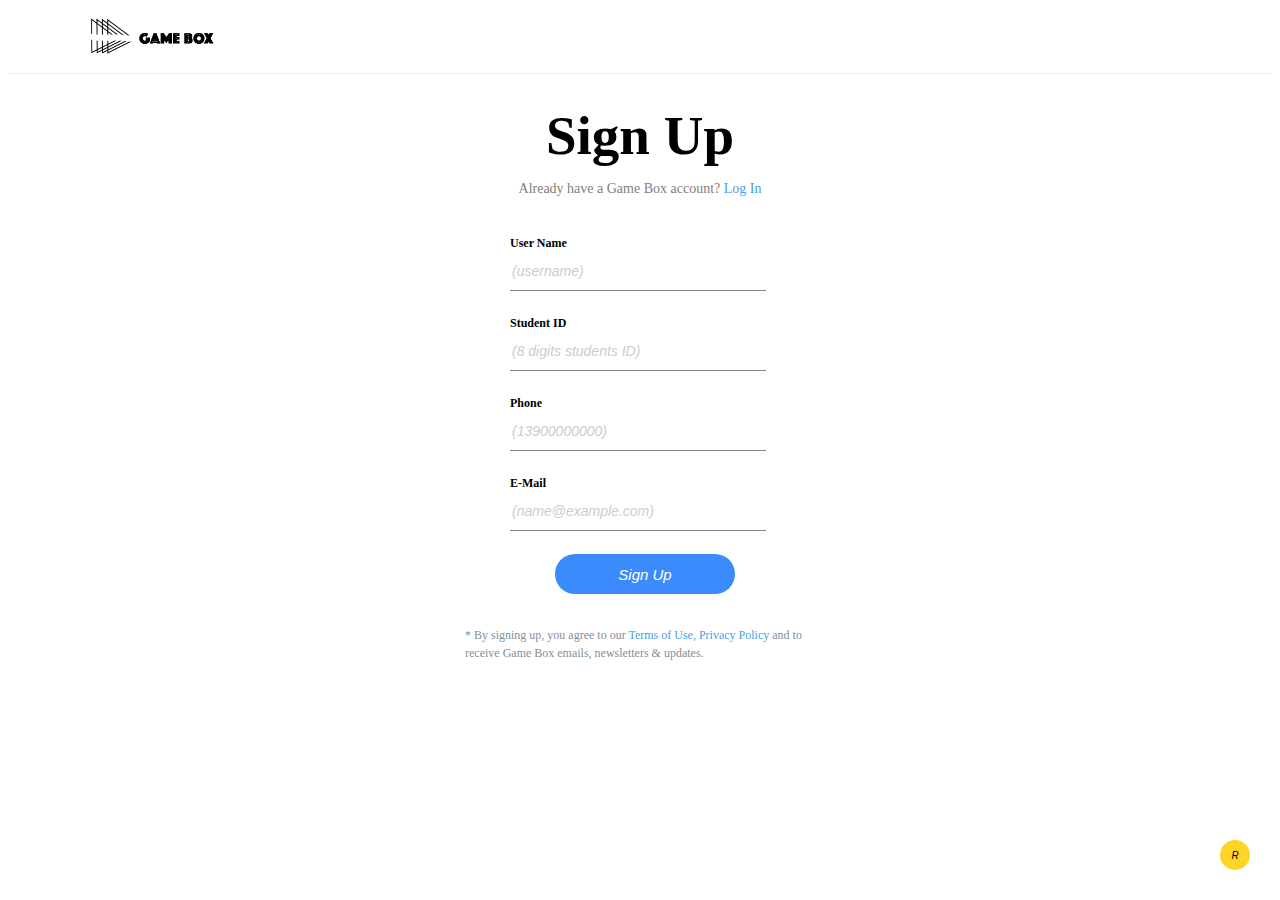
<file: index.html>
<html>
<head>
	<meta charset="utf-8">
	<title>Sign Up</title>

	<link href = "style.css" type="text/css" rel="stylesheet">
</head>
<body>
	<div id="nav">
		<img src="img/logo.png">
	</div>
	<h1>Sign Up</h1>
	<div id="button">
		<p>Already have a Game Box account? <a href="">Log In</a></p>
	</div>
	<form id = "registerForm" action="http://localhost:8000/" method="post">
	<div id="outline">
			<div class="un">
				<div id="nrepeat" class="nrepeat_dis">Already Taken</div>
				<h2>User Name</h2>
				<input type="text" value="(username)" onfocus="if (value =='(username)'){value =''}" onblur=" if (value ==''){value='(username)'}" name="username" />
			</div>
			<p id="uerr">User name should be 6~18 digits of characters number or underscore, and must begin with a character.</p>
			<div class="un">
				<div id="irepeat" class="irepeat_dis">Already Taken</div>
				<h2>Student ID</h2>
				<input type="text" value="(8 digits students ID)" onfocus="if (value =='(8 digits students ID)'){value =''}" onblur=" if (value ==''){value='(8 digits students ID)'}" name="id">
			</div>
			<p id="ierr">8 digits student ID.</p>
			<div class="un">
				<div id="prepeat" class="prepeat_dis">Already Taken</div>
				<h2>Phone</h2>
				<input type="text" value="(13900000000)" onfocus="if (value =='(13900000000)'){value =''}" onblur=" if (value ==''){value='(13900000000)'}" name="phone">
			</div>
			<p id="perr">11 digits phone number.</p>
			<div class="un">
				<div id="erepeat" class="erepeat_dis">Already Taken</div>
				<h2>E-Mail</h2>
				<input type="text" value="(name@example.com)" onfocus="if (value =='(name@example.com)'){value =''}" onblur=" if (value ==''){value='(name@example.com)'}" name="email">
			</div>
			<p id="eerr">Invalid email address.</p>
			<input type="submit" value="Sign Up" id="button2">
			<input type="reset" value="R" id="reset">
	</div>
	</form>
	<div id="info">
		<p>* By signing up, you agree to our <a href="">Terms of Use</a>, <a href="">Privacy Policy</a> and to receive Game Box emails, newsletters & updates.</p>
	</div>
	<script type="text/javascript" src="jquery.js"></script>
	<script type="text/javascript" src="local.js"></script>
</body>
</html>
</file>
<file: style.css>
body
{
	font-family: T'PingFang SC', 'Helvetica Neue', 'Helvetica', 'STHeitiSC-Light', 'Arial', sans-serif;
	font-size: 12px;
}
#nav
{
	width:auto;
	margin-left: 0px;
	margin-right: 0px;
	border-bottom: solid 1px;
	border-color: rgb(237,237,237);
	font-size: 14px;
	padding: 10px;
	padding-left: 70px;
	padding-right: 70px;
}
#nav img
{
	width:150px;
	position: relative;
	top: -3px;
}
#button
{

	width: 475px;
	height: 15px;
	margin-left: auto;
	margin-right: auto;
	margin-bottom: 40px;
	text-align: center;
	font-size: 14px;
	color: grey;
}

h1
{
	text-align: center;
	font-weight: normal;
	font-size: 55px;
	padding-top: 20px;
	margin-bottom: 10px;
	margin-top: 10px;
	font-weight: bold;
}
a
{
	color: #459fec;
	text-decoration: none;
}

#outline
{
	margin-top: 25px;
	margin-left: auto;
	margin-right: auto;
	width:280px;
	height: auto;
}
#input
{
	width: 350px;
	height: 370px;
}
#socialaccount
{
	width: 350px;
	height: 370px;
	border-left: solid 1px;
	border-color: #9da4ab;
	position: relative;
	left: 350px;
	top:-370px;
}
#info
{
	width:350px;
	margin-left: auto;
	margin-right: auto;
	color:#858f96;
	font-size: 12px;
	line-height: 150%;
	margin-top: 50px;
}
input
{
	margin-left: 10px;
	width: 256px;
	height: 40px;
	border: none;
	margin-bottom:0px;
	font-size: 14px;
	color:#cccccc;
	border-bottom: solid 1.5px;
	border-color: grey;
	transition: 0.4s;
	font-style: italic;
}
input:hover
{
	outline: none;
}
input:focus
{
	outline: none;
	border-color: #3b8bfc;
	color:#3b8bfc;
	font-size: 20px;
	font-style: normal;
}
h2
{
	font-size: 12px;
	margin-left: 10px;
	padding-top: 10px;
	margin-bottom: 0px;
	padding:0px;
	width:100px;
	margin-right: 10px;
}
.un
{
	position: relative;
	width: 280px;
	height: 50px;
	border-radius: 6px;
	margin-bottom: 10px;
	margin-top: 30px;
}
#button2
{
	width: 180px;
	height: 40px;
	color: white;
	font-size: 15px;
	border-radius: 20px;
	background-color: #3b8bfc;
	outline: none;
	border:none;
	border-color: #3b8bfc;
	position: relative;
	top: 18px;
	left: 45px;
	text-align: center;
}
#button2:hover
{		
	background-color: #61a2fc;
}
#button2:active
{		
	background-color:white;
	color: #3b8bfc;
	border: solid 2px #3b8bfc;
}
.nrepeat_show
{
	position: absolute;
	background-color: #ff3333;
	color: white;
	height: 13px;
	width: 84px;
	padding: 4px;
	font-size: 10px;
	top: -6px;
	left: 179px;
	border-radius: 5px;
}
.irepeat_show
{
	position: absolute;
	background-color: #ff3333;
	color: white;
	height: 13px;
	width: 84px;
	padding: 4px;
	font-size: 10px;
	top: -6px;
	left: 179px;
	border-radius: 5px;
}
.prepeat_show
{
	position: absolute;
	background-color: #ff3333;
	color: white;
	height: 13px;
	width: 84px;
	padding: 4px;
	font-size: 10px;
	top: -6px;
	left: 179px;
	border-radius: 5px;
}
.erepeat_show
{
	position: absolute;
	background-color: #ff3333;
	color: white;
	height: 13px;
	width: 84px;
	padding: 4px;
	font-size: 10px;
	top: -6px;
	left: 179px;
	border-radius: 5px;
}
.nrepeat_dis
{
	position: absolute;
	opacity: 0;
}
.irepeat_dis
{
	position: absolute;
	opacity: 0;
}
.prepeat_dis
{
	position: absolute;
	opacity: 0;
}
.erepeat_dis
{
	position: absolute;
	opacity: 0;
}
.tianxie
{
	font-size: 18px;
	color: black;
	font-style: normal;
}
#uerr
{
	color: #ed135b;
	padding-left: 9px;
}
#perr
{
	color: #ed135b;
	padding-left: 9px;
}

#ierr
{
	color: #ed135b;
	padding-left: 9px;
}

#eerr
{
	color: #ed135b;
	padding-left: 9px;
}
.error
{
	border-color: #ed135b;
}
#reset
{
	width: 30px;
	height: 30px;
	color: black;
	border: none;
	background-color: rgb(255,212,40);
	border-radius: 50% 50%;
	position: absolute;
	bottom:30px;
	right: 30px;
	font-size: 10px;
	font-style: italic;
}
#reset:hover
{
	background-color: #ffe680;
	font-size: 10px;
	font-style: italic;
}
#reset:active
{
	width: 30px;
	height: 30px;
	color: black;
	border: none;
	background-color: rgb(255,212,40);
	border-radius: 50% 50%;
	font-size: 10px;
	font-style: italic;
}
</file>
